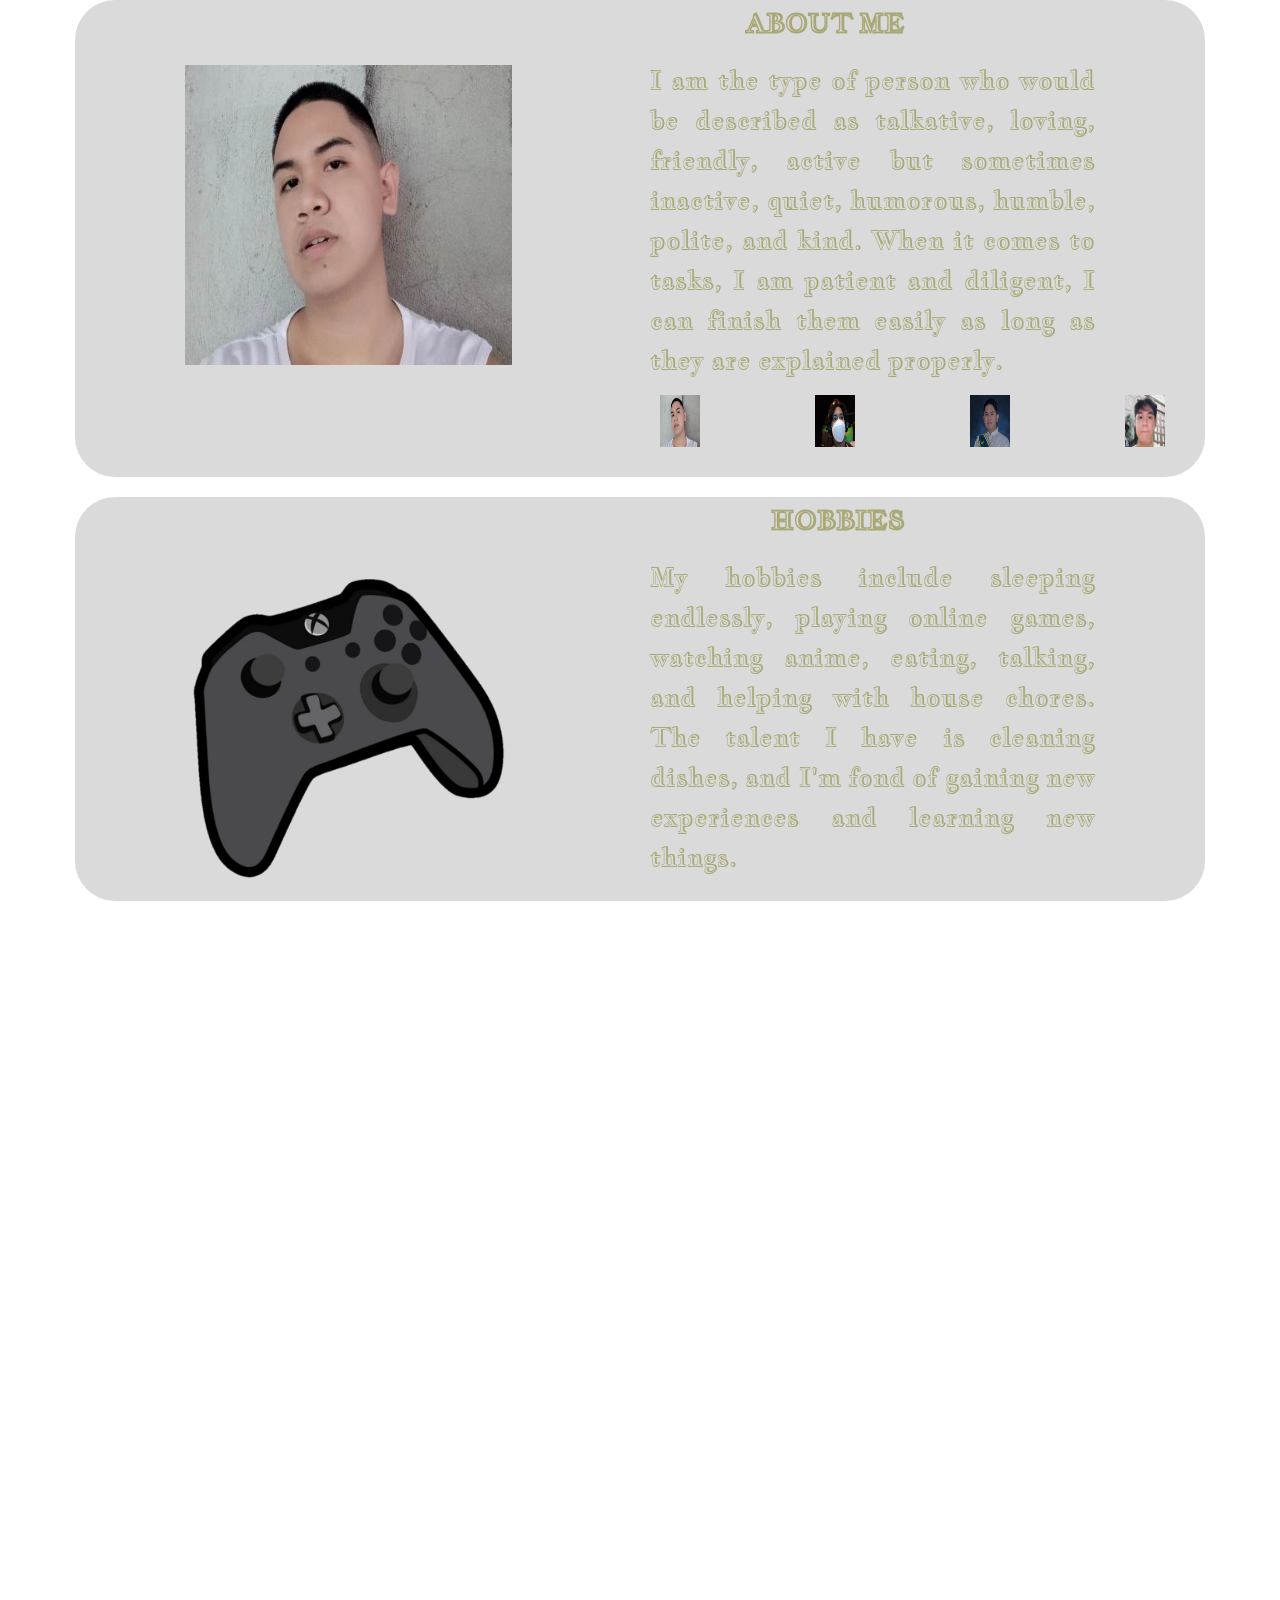
<file: About.html>
<html>
<header>
    <title>About</title>
    <link rel="stylesheet" href="about.css">
    <link rel="stylesheet" href="aos.css" />
    <link rel="preconnect" href="https://fonts.googleapis.com">
<link rel="preconnect" href="https://fonts.gstatic.com" crossorigin>
<link href="https://fonts.googleapis.com/css2?family=Jacques+Francois+Shadow&display=swap" rel="stylesheet">
    </header>
   
    <body>
    <div class="text" data-aos="fade-up" data-aos-duration="1000">
     <h1 data-aos="fade-right" data-aos-duration="1000">ABOUT ME</h1>
     <div class="flex-box"> 
    <div class="left-box">
        <img src="karu.jpg" id="expandedImage">
    </div>
    <div class="right-text" data-aos="fade-up-left" data-aos-duration="1000">
        <p data-aos="fade-in" data-aos-duration="1000">I am the type of person who would be described as talkative, loving, 
            friendly, active but sometimes inactive, quiet, humorous, humble, polite, 
            and kind. When it comes to tasks, I am patient and diligent, I can finish 
            them easily as long as they are explained properly.</p>
       </div>
    </div>
    <div>
        <div class="grid" data-aos="fade-up-right" data-aos-duration="1000">
            <img src="karu.jpg" onmouseover="myFunction(this);" style="width: 40px;">
            <img src="karu1.jpg" onmouseover="myFunction(this);" style="width: 40px;">
            <img src="karu2.jpg" onmouseover="myFunction(this);" style="width: 40px;">
            <img src="karu3.jpg" onmouseover="myFunction(this);" style="width: 40px;">
        </div>
    </div>
    </div>
    <div class="paper-text" data-aos="fade-up" data-aos-duration="1000">
        <h2 data-aos="fade-left" data-aos-duration="1000">HOBBIES</h2>
        <div class="cover">
        <div class="pic-left">
            <img src="hk.png" data-aos="fade-right" data-aos-duration="1000">
        </div>
        <div class="text-right" data-aos="fade-up-left" data-aos-duration="1000">
            <p data-aos="fade-up" data-aos-duration="1000">My hobbies include sleeping endlessly, playing online games, watching anime, eating, talking, and
             helping with house chores. The talent I have is cleaning dishes, and I'm fond of gaining new 
             experiences and learning new things.</p>
        </div>
    </div>
</div>
</div>

<div class="paper-text1" data-aos="fade-up" data-aos-duration="1000">
         <h3 data-aos="fade-right" data-aos-duration="1000">SOCIAL MEDIA</h3>
        <div class="cover-text">
            <div class="text-left">
                <p data-aos="fade-up-right" data-aos-duration="1000">When it comes to social media, I frequently visit YouTube to listen to music and watch 
                    programming language tutorials. I also frequent Facebook to share memes and catch up on 
                    new news, and I use Discord to chat with game friends.</p>
            </div>
        <div class="pic-right">
        <img src="jk.png" data-aos="fade-left" data-aos-duration="1000">
        </div>
        </div>
    </div>

    <div class="paper-text" data-aos="fade-up" data-aos-duration="1000">
        <h2 data-aos="fade-left" data-aos-duration="1000">GAMES</h2>
        <div class="cover">
        <div class="pic-left">
    <img src="yk.png" data-aos="fade-right" data-aos-duration="1000">
    </div>
    <div class="text-right"  data-aos="fade-up-left" data-aos-duration="1000">
      <span>List of online and offline games I play.</span>
      <span>• Minecraft</span>
      <span>• Mobile Legends</span>
      <span>• Iruna Online</span>
      <span>• Toram Online</span>
      <span>• Ragnarok M Eternal Love</span>
      <span>• Ragnarok X Next Generation</span>
      </div>
      </div>
    </div>
      
</div>
<div class="container-last" data-aos="fade-up" data-aos-duration="1000">
    <h4>THAT'S ALL!!</h4>
   </div>
</div>
    <script src="aos.js"></script>
	<script>
		AOS.init();
	</script>
    <script>
        function myFunction(imgs) {
            var expandImg = document.getElementById("expandedImage");
            expandImg.src = imgs.src;
            expandImg.parentElement.style.display = "block";
        }
    </script>



    </body>
    </html>
</file>
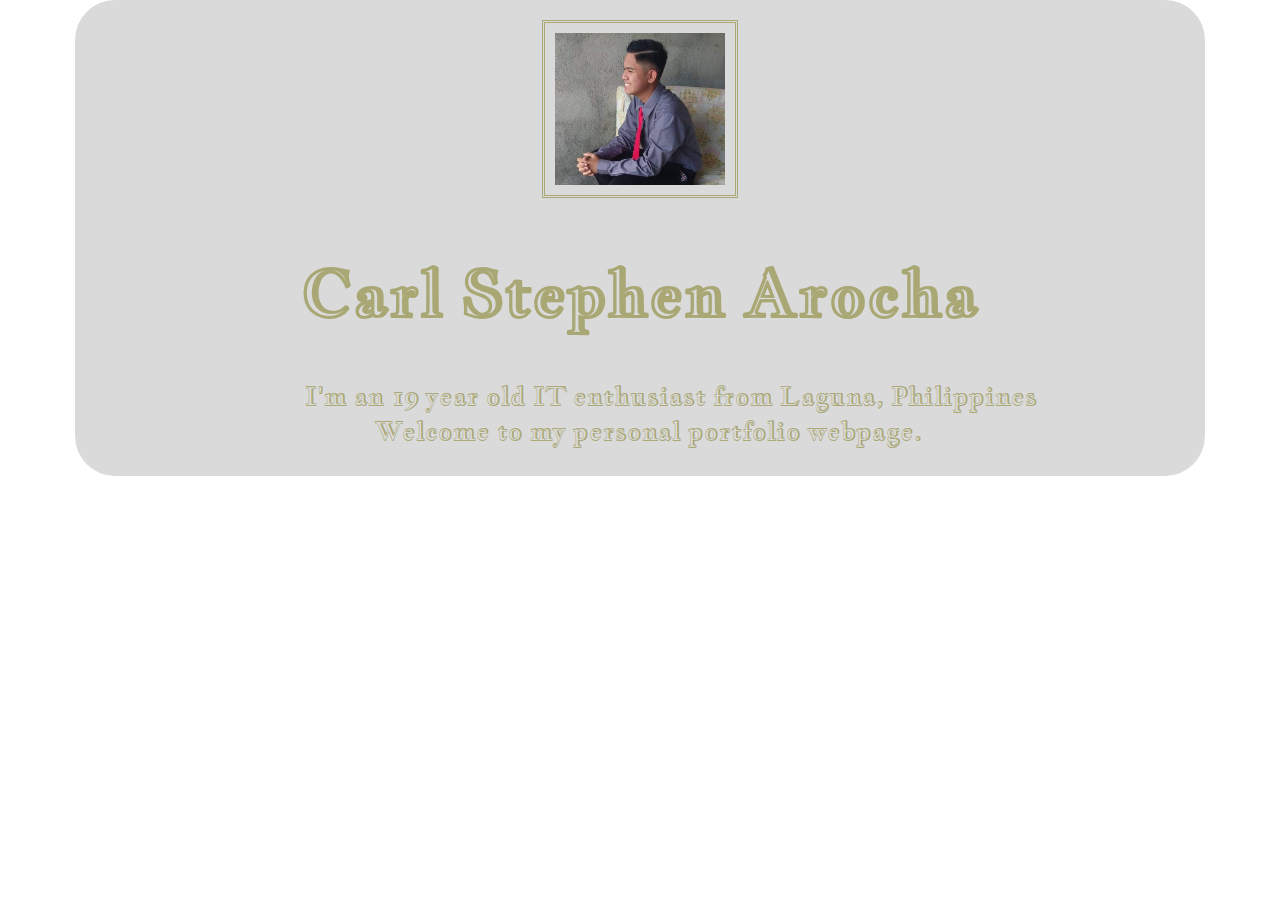
<file: Home.html>
<html>
<header>
    <title>Home</title>
    <link rel="stylesheet" href="home.css">
    <link rel="preconnect" href="https://fonts.googleapis.com">
<link rel="preconnect" href="https://fonts.gstatic.com" crossorigin>
<link href="https://fonts.googleapis.com/css2?family=Jacques+Francois+Shadow&display=swap" rel="stylesheet">
</header>



<body>
<div class="box">
<div class="fade">
<img src="dongs.jpeg">
</div>
<h1>Carl Stephen Arocha</h1>
<p1>I'm an 19 year old IT enthusiast from Laguna, Philippines</p1><br>
<p2>Welcome to my personal portfolio webpage.</p2><br><br>
</div>


</body>

</html>
</file>
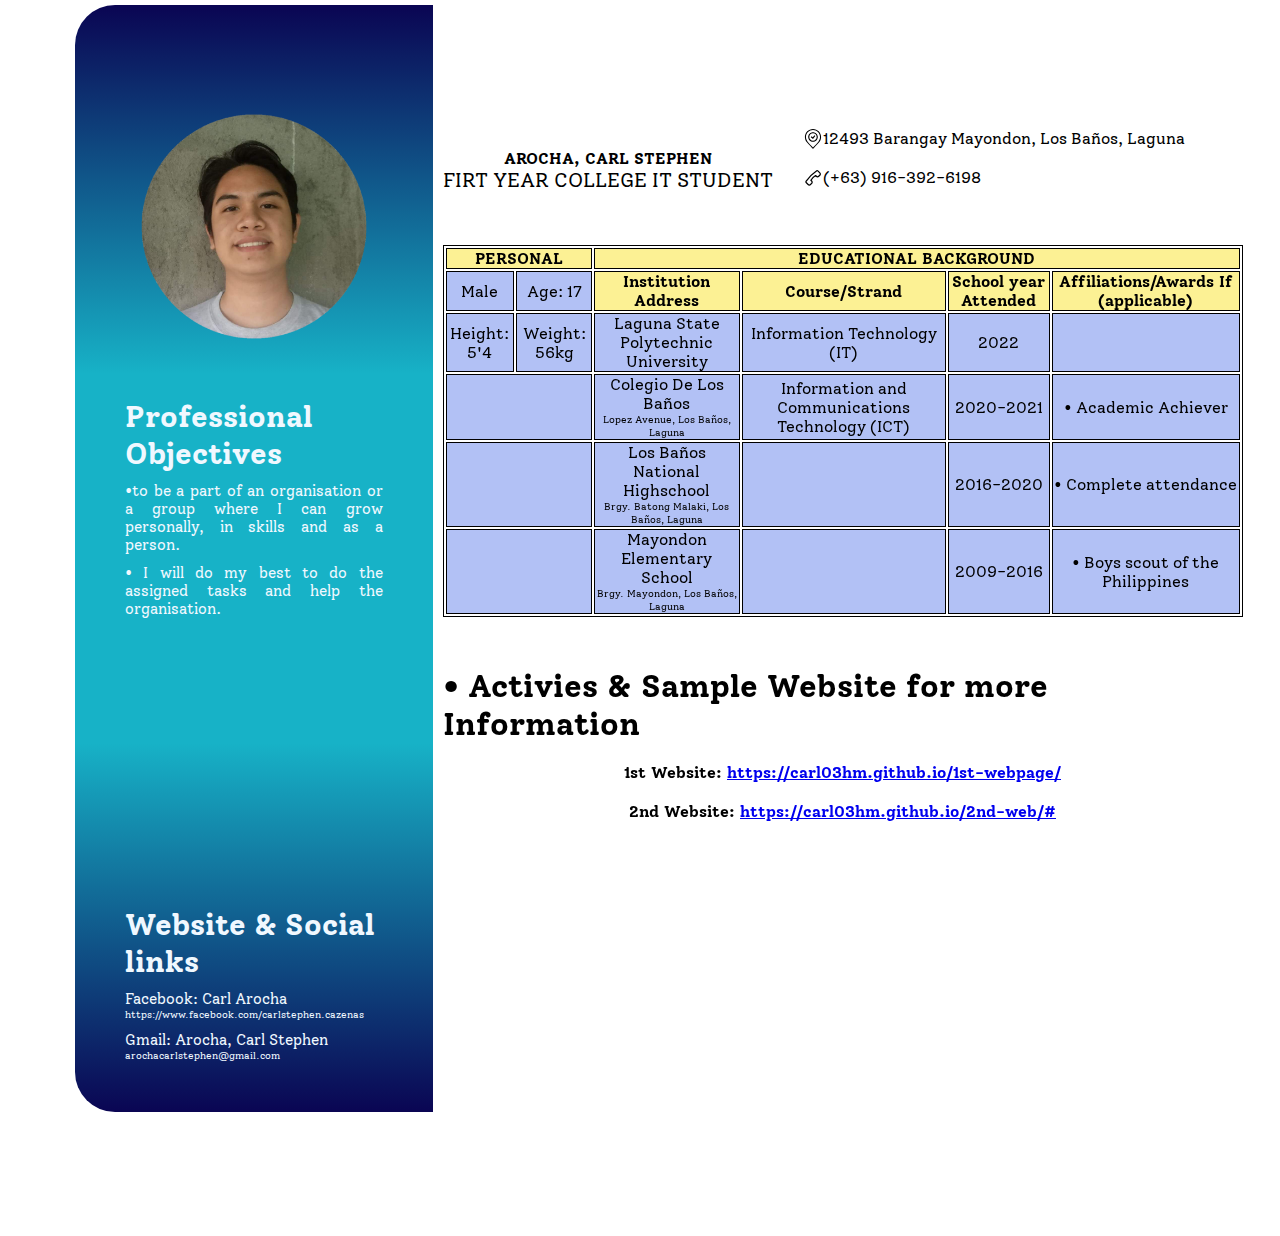
<file: resume.html>
<html>
  <header>
    <title>About</title>
    <link rel="stylesheet" href="resume.css" />
    <link rel="stylesheet" href="aos.css" />
    <link rel="preconnect" href="https://fonts.googleapis.com" />
    <link rel="preconnect" href="https://fonts.gstatic.com" crossorigin />
    <link
      href="https://fonts.googleapis.com/css2?family=Solway&display=swap"
      rel="stylesheet"
    />
  </header>
  <body>
    <div class="all-box" data-aos="fade-up" data-aos-duration="1000">
      <div class="box-left">
        <img src="Resume.png" />
        <h1>Professional Objectives</h1>
        <span
          >•to be a part of an organisation or a group where I can grow
          personally, in skills and as a person.</span
        >
        <span
          >• I will do my best to do the assigned tasks and help the
          organisation. </span
        ><br /><br /><br /><br /><br /><br /><br /><br /><br /><br /><br /><br /><br /><br /><br /><br />
        <h1>Website & Social links</h1>
        <span
          >Facebook: Carl Arocha
          <p class="small-text">
            https://www.facebook.com/carlstephen.cazenas
          </p></span
        >
        <span
          >Gmail: Arocha, Carl Stephen
          <p class="small-text">arochacarlstephen@gmail.com</p></span
        >
      </div>

      <div class="box-right">
        <div class="name-left">
          <h2>AROCHA, CARL STEPHEN</h2>
          <p>FIRT YEAR COLLEGE IT STUDENT</p>
        </div>

        <div class="Info-right">
          <div class="txt1">
            <div class="icon1">
              <img src="location.svg" />
            </div>
            <p>12493 Barangay Mayondon, Los Baños, Laguna</p>
          </div>
          <br />
          <div class="txt2">
            <div class="icon2">
              <img src="contact.svg" />
            </div>
            <p>(+63) 916-392-6198</p>
          </div>
        </div>
        <div class="bottom">
          <table>
            <tbody>
              <tr align="center">
                <th colspan="2">PERSONAL</th>
                <th colspan="6">EDUCATIONAL BACKGROUND</th>
              </tr>
              <tr align="center">
                <td>Male</td>
                <td>Age: 17</td>
                <th>Institution Address</th>
                <th>Course/Strand</th>
                <th>School year Attended</th>
                <th>Affiliations/Awards If (applicable)</th>
              </tr>
              <tr align="center">
                <td>Height: 5'4</td>
                <td>Weight: 56kg</td>
                <td>Laguna State Polytechnic University</td>
                <td>Information Technology (IT)</td>
                <td>2022</td>
                <td></td>
              </tr>
              <tr align="center">
                <td colspan="2"></td>

                <td>
                  Colegio De Los Baños
                  <p class="small-text">Lopez Avenue, Los Baños, Laguna</p>
                </td>
                <td>Information and Communications Technology (ICT)</td>
                <td>2020-2021</td>
                <td>• Academic Achiever</td>
              </tr>
              <tr align="center">
                <td colspan="2"></td>

                <td>
                  Los Baños National Highschool
                  <p class="small-text">
                    Brgy. Batong Malaki, Los Baños, Laguna
                  </p>
                </td>
                <td></td>
                <td>2016-2020</td>
                <td>• Complete attendance</td>
              </tr>
              <tr align="center">
                <td colspan="2"></td>
                <td>
                  Mayondon Elementary School
                  <p class="small-text">Brgy. Mayondon, Los Baños, Laguna</p>
                </td>
                <td></td>
                <td>2009-2016</td>
                <td>• Boys scout of the Philippines</td>
              </tr>
            </tbody>
          </table>
          <div class="last-container">
            <h1>• Activies & Sample Website for more Information</h1>
            <h2>
              1st Website:
              <a href="https://carl03hm.github.io/1st-webpage/"
                >https://carl03hm.github.io/1st-webpage/</a
              >
            </h2>
            <h2>
              2nd Website:
              <a href="https://carl03hm.github.io/2nd-web/#"
                >https://carl03hm.github.io/2nd-web/#</a
              >
            </h2>
          </div>
          <nav class="yt-links">
            <iframe
              width="400"
              height="230"
              src="https://www.youtube.com/embed/4DzrK3Zi4Jo"
              title="YouTube video player"
              frameborder="0"
              allow="accelerometer; autoplay; clipboard-write; encrypted-media; gyroscope; picture-in-picture"
              allowfullscreen
            ></iframe>
            <iframe
              width="400"
              height="230"
              src="https://www.youtube.com/embed/T9gTTdLmwTU"
              title="YouTube video player"
              frameborder="0"
              allow="accelerometer; autoplay; clipboard-write; encrypted-media; gyroscope; picture-in-picture"
              allowfullscreen
            ></iframe>
          </nav>
        </div>
      </div>
    </div>

    <script src="aos.js"></script>
    <script>
      AOS.init();
    </script>
  </body>
</html>
</file>
<file: about.css>
* {
  padding: 0;
  margin: 0;
  scroll-behavior: smooth;
}
.text {
  padding-top: 5px;
  padding-bottom: 35px;
  background-color: rgba(121, 121, 121, 0.274);
  border-radius: 40px 40px 40px 40px;
  margin-left: 75px;
  margin-right: 75px;
}
.paper-text {
  margin-top: 20px;
  padding-top: 5px;
  padding-bottom: 0;
  background-color: rgba(121, 121, 121, 0.274);
  border-radius: 40px 40px 40px 40px;
  margin-left: 75px;
  margin-right: 75px;
}
.paper-text1 {
  margin-top: 20px;
  padding-top: 5px;
  padding-bottom: 25px;
  background-color: rgba(121, 121, 121, 0.274);
  border-radius: 40px 40px 40px 40px;
  margin-left: 75px;
  margin-right: 75px;
}
.container-last {
  text-align: center;
  color: #a8a773fb;
  font-family: "Jacques Francois Shadow", cursive;
  font-size: 50px;
  margin-top: 20px;
  padding-top: 5px;
  padding-bottom: 0;
  background-color: rgba(121, 121, 121, 0.274);
  border-radius: 40px 40px 40px 40px;
  margin-left: 75px;
  margin-right: 75px;
}

h1 {
  padding-bottom: 10px;
  padding-right: 300px;
  font-size: 25px;
  font-family: "Jacques Francois Shadow", cursive;
  text-align: right;
  color: #a8a773fb;
  animation-name: slidein;
  animation-duration: 1s;
}
h2 {
  padding-bottom: 10px;
  padding-right: 300px;
  font-size: 25px;
  font-family: "Jacques Francois Shadow", cursive;
  text-align: right;
  color: #a8a773fb;
  animation-name: slidein;
  animation-duration: 1s;
}
h3 {
  padding-bottom: 10px;
  padding-right: 750px;
  font-size: 25px;
  font-family: "Jacques Francois Shadow", cursive;
  text-align: right;
  color: #a8a773fb;
}

p {
  margin-right: 100px;
  line-height: 40px;
  letter-spacing: normal;
  font-size: 25px;
  font-family: "Jacques Francois Shadow", cursive;
  text-align: justify;
  text-justify: inter-word;
  color: #a8a773fb;
}

span {
  display: flex;
  margin-right: 100px;
  line-height: 40px;
  letter-spacing: normal;
  font-size: 25px;
  font-family: "Jacques Francois Shadow", cursive;
  text-align: justify;
  text-justify: inter-word;
  color: #a8a773fb;
}
.paper-text1 {
  padding-left: 80px;
  line-height: 40px;
  letter-spacing: normal;
  font-size: 25px;
  font-family: "Jacques Francois Shadow", cursive;
  text-align: justify;
  text-justify: inter-word;
  color: #a8a773fb;
}

img {
  height: 100%;
  width: 60%;
  padding: 5px;
  display: block;
  padding-left: 100px;
  transition: transform 0.2s;
}
.paper-text > .cover > .pic-left > img:hover,
.paper-text1 > .cover-text > .pic-right > img:hover {
  transform: scale(1.5);
}
.flex-box {
  display: flex;
}
.left-box,
.right-text {
  padding: 10px;
  width: 50%;
}

.cover {
  display: flex;
}
.pic-left,
.text-right {
  padding: 10px;
  width: 50%;
}
.cover-text {
  display: flex;
}
.pic-right,
.text-left {
  padding: 10px;
  width: 50%;
}

iframe.A {
  height: 100%;
  width: 80%;
  border: 3px solid #a8a773fb;
  border-style: double;
  padding: 10px;
  display: block;
  margin-left: 40px;
  margin-right: auto;
  border-radius: 40px 40px 40px 40px;
}
.pic {
  padding-left: 690px;
  padding-left: 600px;
  padding-top: 15px;
  display: flex;
}

#expandedImage {
  height: 300px;
}
.grid {
  margin-left: auto;
  margin-right: 80px;
  width: 50%;
  display: grid;
  grid-template-columns: auto auto auto auto;
  gap: 10px;
}
</file>
<file: home.css>
body{
    margin: 0;
    padding: 0;
    padding-left: 0px;
    padding-right: 0px;
    overflow: hidden;
    box-sizing: border-box;
    border-style: hidden;
    background-blend-mode: color-burn;
}

.box{
    padding-top: 20px;
    padding-bottom: 10px;
    background-color: rgba(121, 121, 121, 0.274);
    border-radius: 40px 40px 40px 40px;
    margin-left: 75px;
    margin-right: 75px;
}

h1 {
    padding-top: 10px;
	font-size: 64px;
	font-family: 'Jacques Francois Shadow', cursive;
	text-align: center;
	color: #a8a773fb;
    animation-name: slidein;
    animation-duration: 2s;
}

@keyframes slidein {
    from {
        margin-top: 50%;
    }
    to {
        margin-left: 0%;
    }
}

 p1{
    text-align: center;
    padding-left: 230px;
    padding-right: 100px;
    font-size: 25px;
	font-family: 'Jacques Francois Shadow', cursive;
	text-align: center;
    color: #a8a773fb;
 }
 
 p2{
    text-align: center;
    padding-left: 300px;
    padding-right: 100px;
    font-size: 25px;
	font-family: 'Jacques Francois Shadow', cursive;
	text-align: center;
    color: #a8a773fb;
 }
 
 img{
    
	width: 15%;
	border: 3px solid  #a8a773fb;
    border-style: double;
	padding: 10px;
	display: block;
	margin-left: auto;
	margin-right: auto;
 }

 .fade { 
    animation: fadeIn 6s;
 }
 
 @keyframes fadeIn {
  0% { opacity: 0; }
  100% { opacity: 1; }
}
</file>
<file: resume.css>
* {
  padding: 0;
  margin: 0;
}
.all-box {
  font-family: "Solway", serif;
  display: flex;
  padding-top: 5px;
  padding-bottom: 35px;
  border-radius: 40px 40px 40px 40px;
  margin-left: 75px;
  margin-right: 75px;
 
}

.box-left,
.box-right {
  width: 50%;
}
.box-left {
  display: grid;
  justify-content: center;
  align-items: center;
  background: linear-gradient(
    rgb(10, 5, 83),
    rgb(23, 178, 199),
    rgb(23, 178, 199),
    rgb(10, 5, 83)
  );
  border-radius: 40px 0px 0px 40px;
  font-family: "Solway", serif;
  padding: 50px;
  font-size: 15px;
  color: aliceblue;
}

.box-right {
  background: #fff;
  border-radius: 0px 40px 40px 0px;
  width: 150%;
  display: flex;
}
img {
  width: 100%;
  height: 100%;
  display: block;
  padding-left: none;
}

span {
  padding-top: 10px;
  padding-bottom: none;
  text-align: justify;
  letter-spacing: -5%;
}
.name-left,
.info-right {
  padding-top: 16%;
  padding-left: 10px;

  height: 100%;
}

.info-right {
  padding-left: 30px;
}
.txt,
.icon1 {
  display: flex;
}
.icon1,
.icon2 {
  height: 20px;
}
.name-left {
  font-size: 20px;
}
.txt1,
.icon1 {
  display: flex;
}
.txt2,
.icon2 {
  display: flex;
}

.bottom {
  padding-left: 10px;
  position: absolute;
  height: 800px;
  margin-top: 240px;
 width: 800px;
}
table, tbody, td, th{
  border:1px solid black;
}
th{
  background: rgb(252, 241, 148);
}
tbody{
  background: rgb(178, 193, 245);
}
.small-text{
  font-size: 10px;
}
a, h2{
  text-align: center;
  font-size: 16px;
  margin-top: 20px;
}
.last-container{
  padding-top: 50px;
}
.yt-links{
  margin-top: 50px;
  display: flex;
}
</file>
